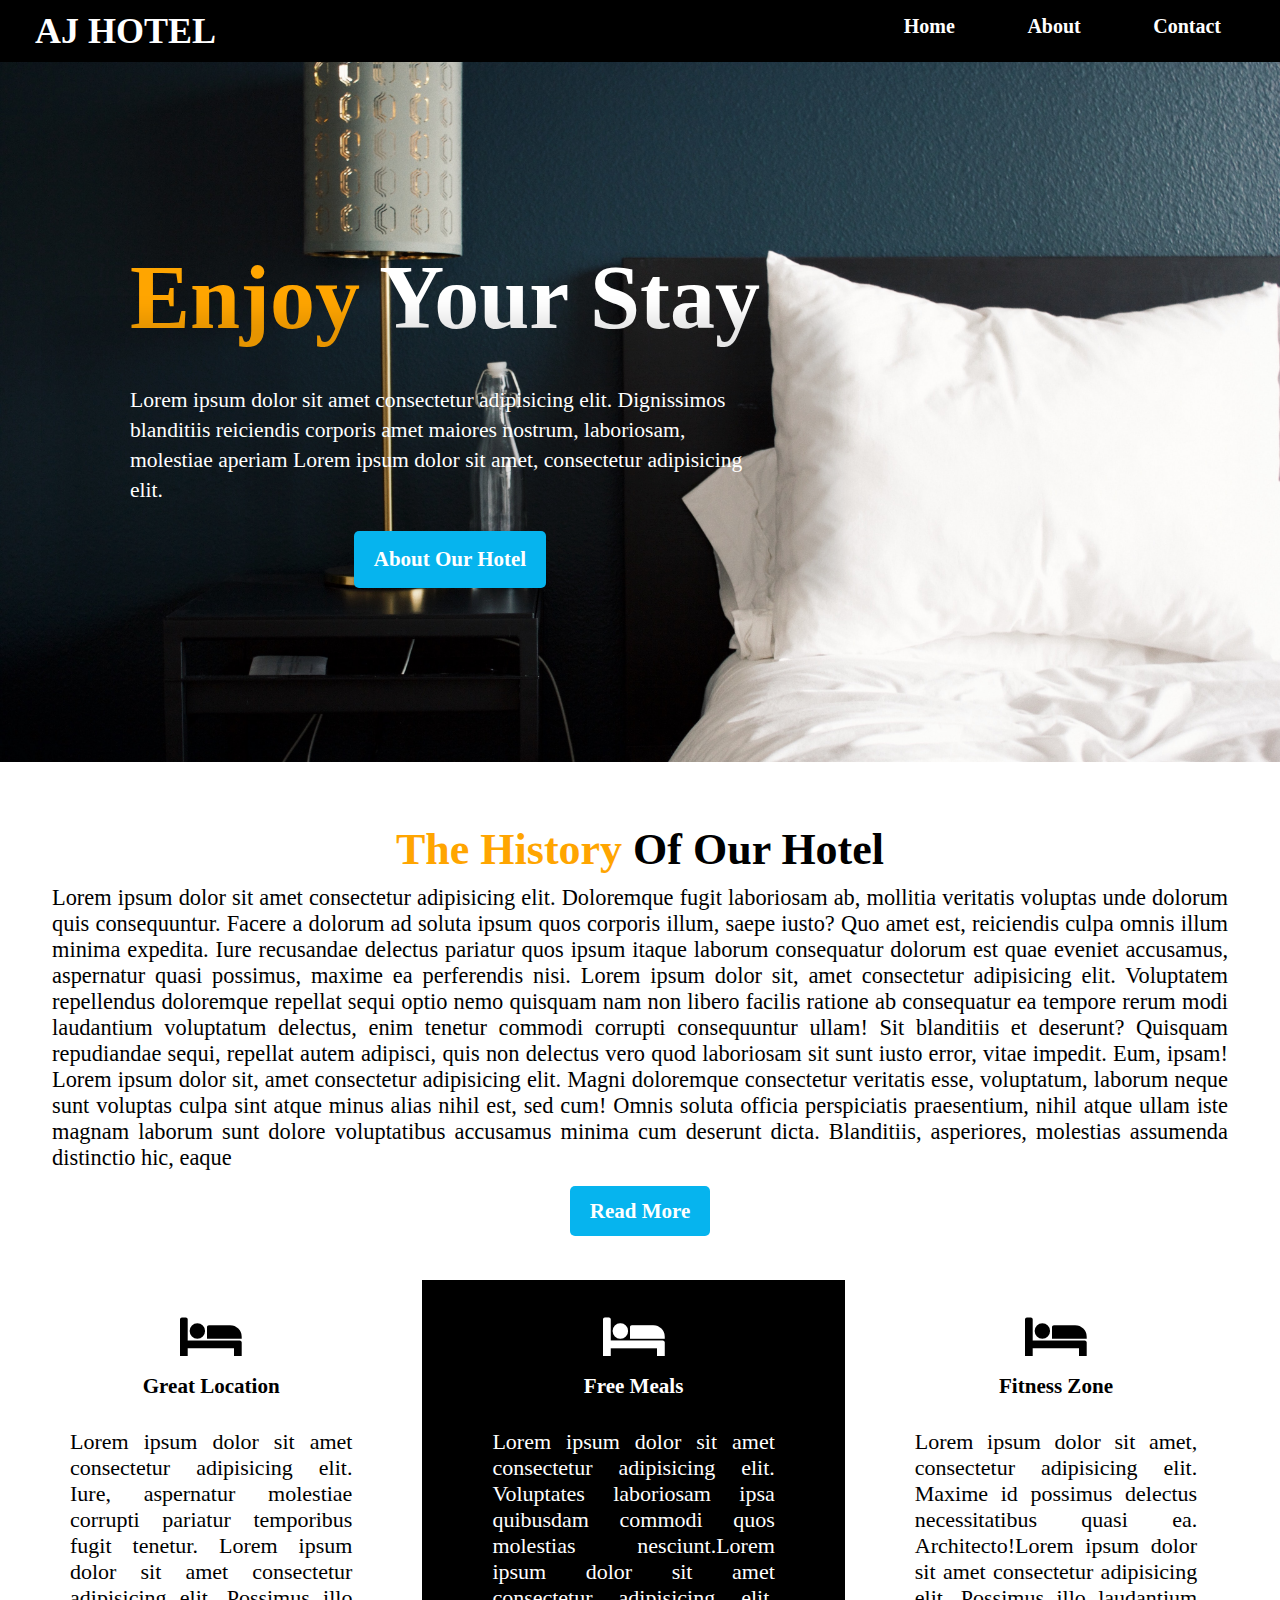
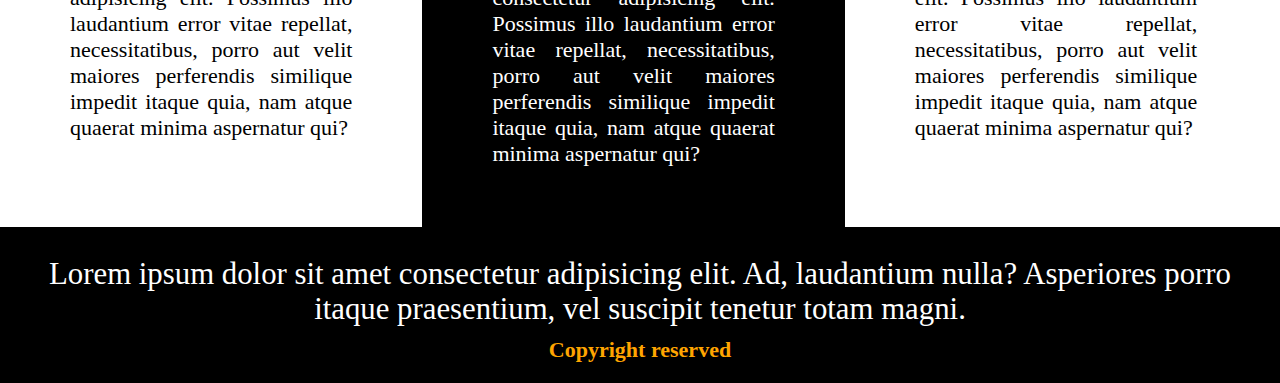
<file: index.html>
<!DOCTYPE html>
<html lang="en">

<head>
  <meta charset="UTF-8" />
  <meta http-equiv="X-UA-Compatible" content="IE=edge" />
  <meta name="viewport" content="width=device-width, initial-scale=1.0" />
  <meta name="description"
    content="Welcome to the world most beautiful hotel at Dehradun in India.Our hotel is located at most attractive location in the city of love." />
  <meta name="keywords" content=" 5-star hotel,hotel in dehradun, Ajeet hotel,Dehradun best hotel" />

  <link rel="stylesheet" href="https://cdnjs.cloudflare.com/ajax/libs/font-awesome/4.7.0/css/font-awesome.min.css" />

  <link rel="stylesheet" href="css/style.css" />
  <title>Aj Hotel</title>
</head>

<body>
  <!-- header -->
  <header>
    <nav id="navbar">
      <div class="logo-container">
        <h1><a href="index.html">AJ HOTEL</a></h1>
      </div>
      <div class="nav-items-container">
        <ul id="nav-items">
          <li><a href="index.html">Home</a></li>
          <li><a href="about.html">About</a></li>
          <li><a href="contact.html">Contact</a></li>
        </ul>
      </div>
    </nav>
    <div class="showcase">
      <div class="container">
        <div class="showcase-content">
          <h1><span class="color-warning">Enjoy</span> Your Stay</h1>
          <p>
            Lorem ipsum dolor sit amet consectetur adipisicing elit.
            Dignissimos blanditiis reiciendis corporis amet maiores nostrum,
            laboriosam, molestiae aperiam Lorem ipsum dolor sit amet,
            consectetur adipisicing elit.
          </p>
          <a role="button" href="about.html" class="btn btn-info">About Our Hotel</a>
        </div>
      </div>
    </div>
  </header>

  <!-- section 1 -->
  <section id="home-info" class="bg-dark">
    <div class="home-image-container">
      <img src="./img/inside-waiting-room.jpg" alt="Waiting room" class="img4" />
    </div>
    <div class="info-content">
      <h2><span class="color-warning"> The History</span> Of Our Hotel</h2>
      <p>
        Lorem ipsum dolor sit amet consectetur adipisicing elit. Doloremque
        fugit laboriosam ab, mollitia veritatis voluptas unde dolorum quis
        consequuntur. Facere a dolorum ad soluta ipsum quos corporis illum,
        saepe iusto? Quo amet est, reiciendis culpa omnis illum minima
        expedita. Iure recusandae delectus pariatur quos ipsum itaque laborum
        consequatur dolorum est quae eveniet accusamus, aspernatur quasi
        possimus, maxime ea perferendis nisi. Lorem ipsum dolor sit, amet
        consectetur adipisicing elit. Voluptatem repellendus doloremque
        repellat sequi optio nemo quisquam nam non libero facilis ratione ab
        consequatur ea tempore rerum modi laudantium voluptatum delectus, enim
        tenetur commodi corrupti consequuntur ullam! Sit blanditiis et
        deserunt? Quisquam repudiandae sequi, repellat autem adipisci, quis
        non delectus vero quod laboriosam sit sunt iusto error, vitae impedit.
        Eum, ipsam! Lorem ipsum dolor sit, amet consectetur adipisicing elit.
        Magni doloremque consectetur veritatis esse, voluptatum, laborum neque
        sunt voluptas culpa sint atque minus alias nihil est, sed cum! Omnis
        soluta officia perspiciatis praesentium, nihil atque ullam iste magnam
        laborum sunt dolore voluptatibus accusamus minima cum deserunt dicta.
        Blanditiis, asperiores, molestias assumenda distinctio hic, eaque
      </p>
      <a href="about.html" class="btn btn-info"> Read More</a>
    </div>
  </section>
  <section class="features">
    <div class="box box1">
      <i class="fa fa-solid fa-hotel fa-3x"></i>
      <h3>Great Location</h3>
      <p>
        Lorem ipsum dolor sit amet consectetur adipisicing elit. Iure,
        aspernatur molestiae corrupti pariatur temporibus fugit tenetur. Lorem
        ipsum dolor sit amet consectetur adipisicing elit. Possimus illo
        laudantium error vitae repellat, necessitatibus, porro aut velit
        maiores perferendis similique impedit itaque quia, nam atque quaerat
        minima aspernatur qui?
      </p>
    </div>
    <div class="box box2 bg-dark color-light">
      <i class="fa fa-solid fa-hotel fa-3x"></i>
      <h3>Free Meals</h3>
      <p>
        Lorem ipsum dolor sit amet consectetur adipisicing elit. Voluptates
        laboriosam ipsa quibusdam commodi quos molestias nesciunt.Lorem ipsum
        dolor sit amet consectetur adipisicing elit. Possimus illo laudantium
        error vitae repellat, necessitatibus, porro aut velit maiores
        perferendis similique impedit itaque quia, nam atque quaerat minima
        aspernatur qui?
      </p>
    </div>
    <div class="box box3">
      <i class="fa fa-solid fa-hotel fa-3x"></i>
      <h3>Fitness Zone</h3>
      <p>
        Lorem ipsum dolor sit amet, consectetur adipisicing elit. Maxime id
        possimus delectus necessitatibus quasi ea. Architecto!Lorem ipsum
        dolor sit amet consectetur adipisicing elit. Possimus illo laudantium
        error vitae repellat, necessitatibus, porro aut velit maiores
        perferendis similique impedit itaque quia, nam atque quaerat minima
        aspernatur qui?
      </p>
    </div>
  </section>
  <footer class="footer bg-dark color-light">
    <p>
      Lorem ipsum dolor sit amet consectetur adipisicing elit. Ad, laudantium
      nulla? Asperiores porro itaque praesentium, vel suscipit tenetur totam
      magni.
    </p>
    <h4>Copyright reserved</h4>
  </footer>
</body>

</html>
</file>
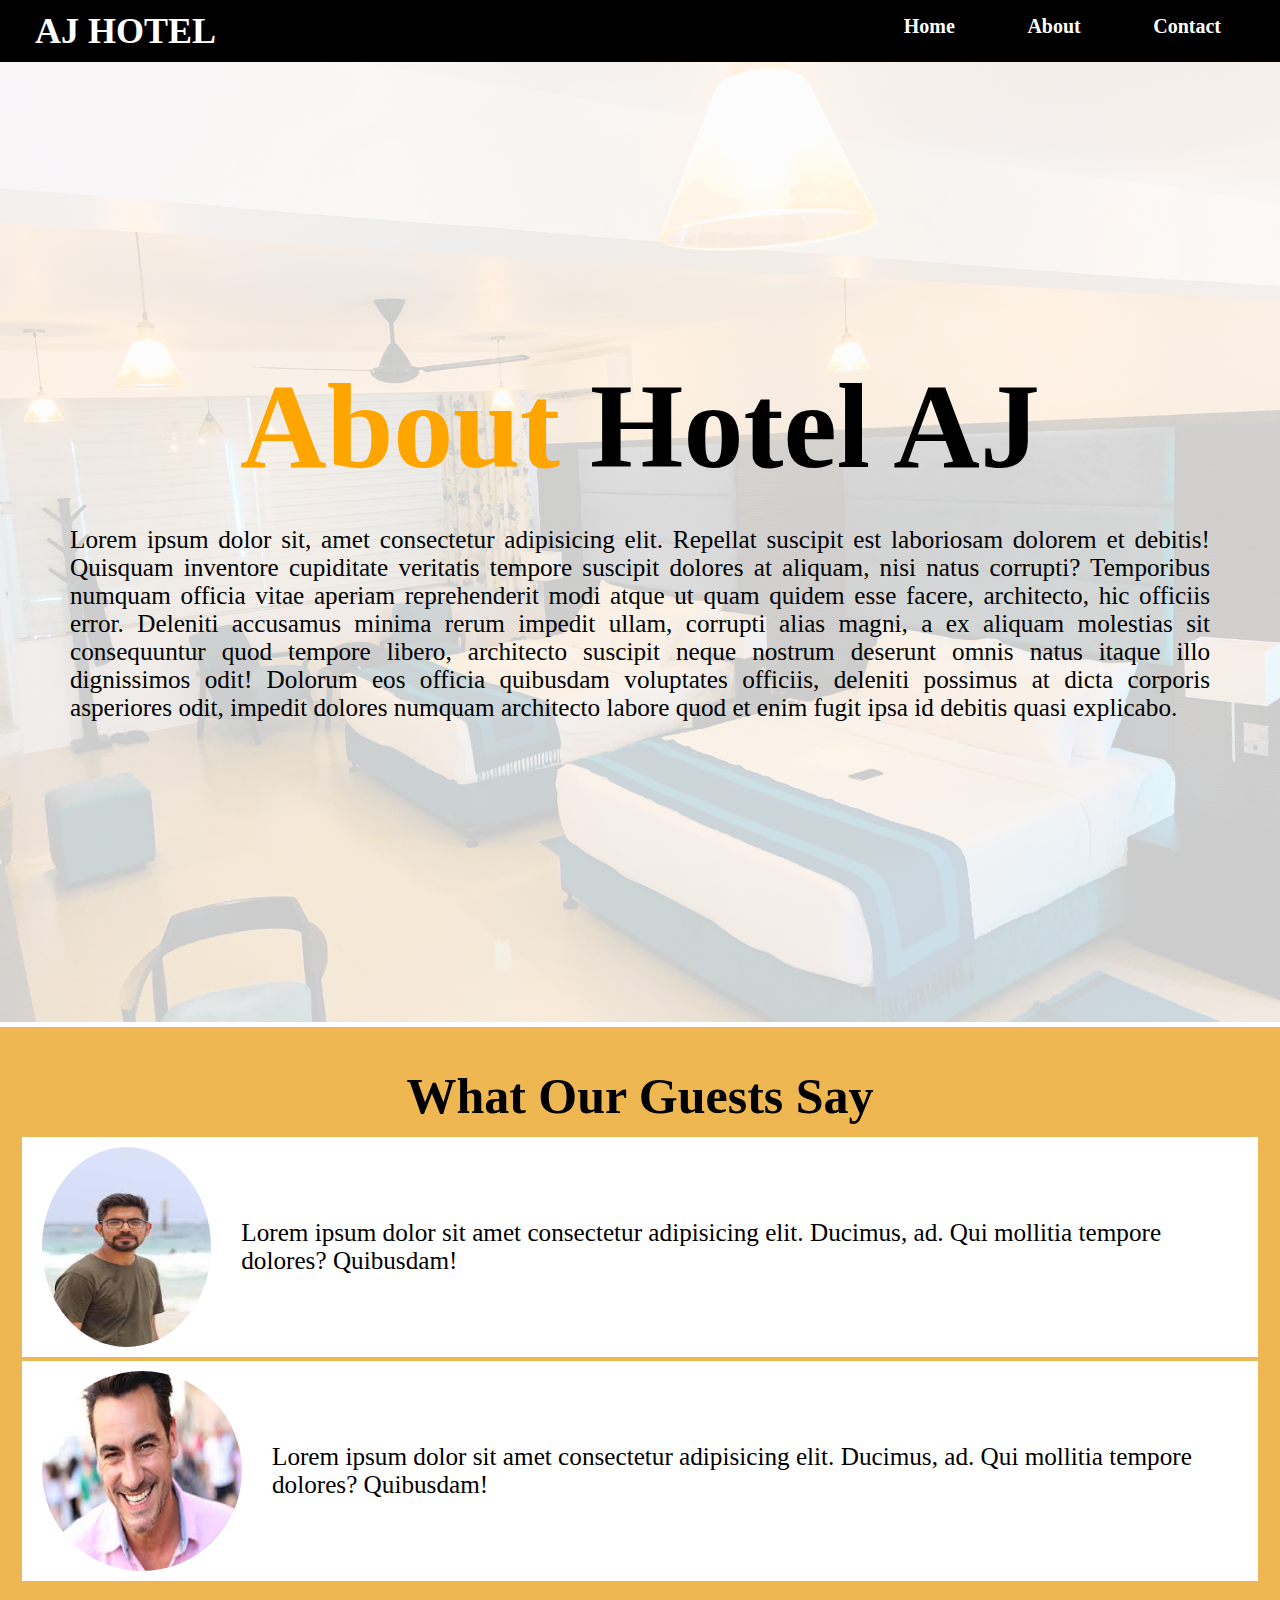
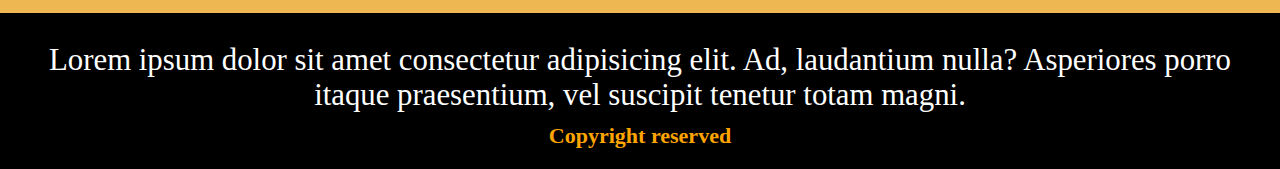
<file: about.html>
<!DOCTYPE html>
<html lang="en">

<head>
  <meta charset="UTF-8" />
  <meta http-equiv="X-UA-Compatible" content="IE=edge" />
  <meta name="viewport" content="width=device-width, initial-scale=1.0" />
  <meta name="description"
    content="Welcome to the world most beautiful hotel at Dehradun in India.Our hotel is located at most attractive location in the city of love." />
  <meta name="keywords" content=" 5-star hotel,hotel in dehradun, Ajeet hotel,Dehradun best hotel" />

  <link rel="stylesheet" href="css/style.css" />
  <title>Aj Hotel| About</title>
</head>

<body>
  <!-- header -->
  <header>
    <nav id="navbar">
      <div class="logo-container">
        <h1><a href="index.html">AJ HOTEL</a></h1>
      </div>
      <div class="nav-items-container">
        <ul id="nav-items">
          <li><a href="index.html">Home</a></li>
          <li><a href="about.html" class="current">About</a></li>
          <li><a href="contact.html">Contact</a></li>
        </ul>
      </div>
    </nav>
  </header>
  <sectoion id="about-info">
    <div class="about-container">
      <div class="left-info color-dark">
        <h1><span class="color-warning">About</span> Hotel AJ</h1>
        <p>
          Lorem ipsum dolor sit, amet consectetur adipisicing elit. Repellat
          suscipit est laboriosam dolorem et debitis! Quisquam inventore
          cupiditate veritatis tempore suscipit dolores at aliquam, nisi natus
          corrupti? Temporibus numquam officia vitae aperiam reprehenderit
          modi atque ut quam quidem esse facere, architecto, hic officiis
          error. Deleniti accusamus minima rerum impedit ullam, corrupti alias
          magni, a ex aliquam molestias sit consequuntur quod tempore libero,
          architecto suscipit neque nostrum deserunt omnis natus itaque illo
          dignissimos odit! Dolorum eos officia quibusdam voluptates officiis,
          deleniti possimus at dicta corporis asperiores odit, impedit dolores
          numquam architecto labore quod et enim fugit ipsa id debitis quasi
          explicabo.
        </p>
      </div>
      <div class="right-info">
        <img src="./img/room1.jpg" alt="Hotel room image" />
      </div>
    </div>
  </sectoion>

  <!-- section testimonial -->
  <section id="testimonial">
    <div class="testimonial-content color-dark">
      <h2>What Our Guests Say</h2>
      <div class="user-testimonial color-dark">
        <img src="img/user1.jpeg" alt="user-1-image" />
        <p>
          Lorem ipsum dolor sit amet consectetur adipisicing elit. Ducimus,
          ad. Qui mollitia tempore dolores? Quibusdam!
        </p>
      </div>
      <div class="user-testimonial color-dark">
        <img src="img/user2.jpeg" alt="user-2-image" />
        <p>
          Lorem ipsum dolor sit amet consectetur adipisicing elit. Ducimus,
          ad. Qui mollitia tempore dolores? Quibusdam!
        </p>
      </div>
    </div>
  </section>
  <footer class="footer bg-dark color-light">
    <p>
      Lorem ipsum dolor sit amet consectetur adipisicing elit. Ad, laudantium
      nulla? Asperiores porro itaque praesentium, vel suscipit tenetur totam
      magni.
    </p>
    <h4>Copyright reserved</h4>
  </footer>
</body>

</html>
</file>
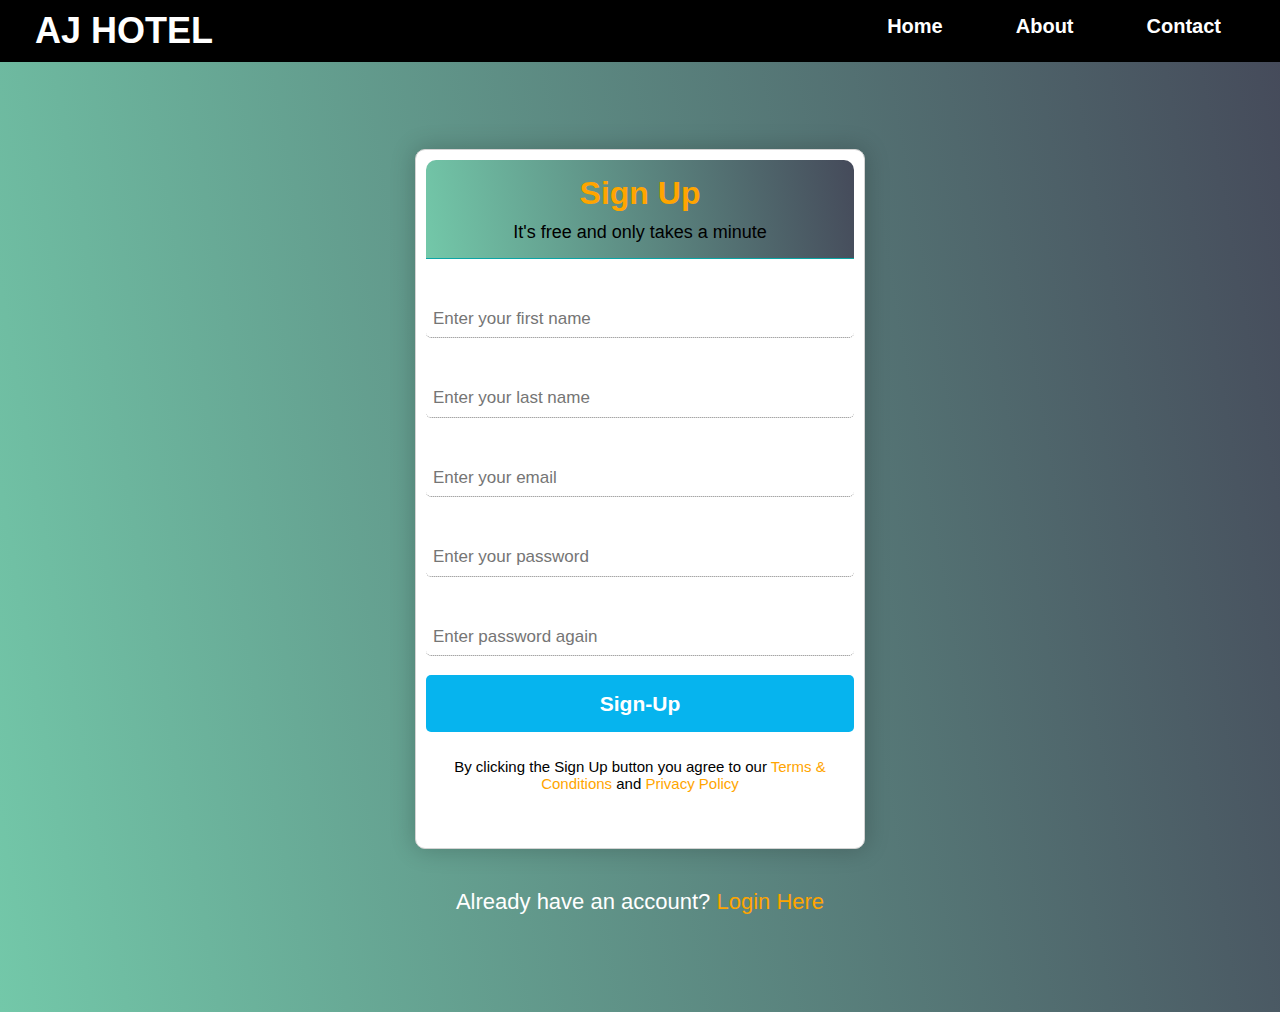
<file: contact.html>
<!DOCTYPE html>
<html lang="en">

<head>
  <meta charset="UTF-8" />
  <meta http-equiv="X-UA-Compatible" content="IE=edge" />
  <meta name="viewport" content="width=device-width, initial-scale=1.0" />
  <title>Sign-Up form</title>
  <link rel="stylesheet" href="css/style.css" />
  <link rel="stylesheet" href="./css/contact.css" />
</head>

<body>
  <!-- header -->
  <header>
    <nav id="navbar">
      <div class="logo-container">
        <h1><a href="index.html">AJ HOTEL</a></h1>
      </div>
      <div class="nav-items-container">
        <ul id="nav-items">
          <li><a href="index.html">Home</a></li>
          <li><a href="about.html">About</a></li>
          <li><a href="contact.html">Contact</a></li>
        </ul>
      </div>
    </nav>
  </header>
  <section>
    <div class="container-1">
      <div class="form-wrap">
        <div class="form-heading">
          <h1>Sign Up</h1>
          <p>It's free and only takes a minute</p>
        </div>
        <form action="sign-up-form.php" method="GET">
          <div class="form-group">
            <label for="fname">First Name</label>
            <input type="text" id="fname" name="fname" placeholder="Enter your first name" />
          </div>
          <div class="form-group">
            <label for="lname">Last Name</label>
            <input type="text" id="lname" name="lname" placeholder="Enter your last name" />
          </div>
          <div class="form-group">
            <label for="email">Email</label>
            <input type="email" id="email" name="email" placeholder="Enter your email" required />
          </div>
          <div class="form-group">
            <label for="pwd">Password</label>
            <input type="password" name="pwd" id="pwd" placeholder="Enter your password" />
          </div>
          <div class="form-group">
            <label for="c-pwd">Confirm Password</label>
            <input type="password" id="c-pwd" name="c-pwd" placeholder="Enter password again" />
          </div>
          <button type="submit" class="btn">Sign-Up</button>
          <div class="term-condition">
            <p>
              By clicking the Sign Up button you agree to our
              <a href="#">Terms & Conditions</a> and
              <a href="#">Privacy Policy</a>
            </p>
          </div>
        </form>
      </div>

      <div class="footer">
        <p>Already have an account? <a href="#"> Login Here</a></p>
      </div>
    </div>
  </section>
</body>

</html>
</file>
<file: css/style.css>
/* common */
* {
  margin: 0px;
  padding: 0px;
  box-sizing: border-box;
}
body {
  font-family: Cambria, Cochin, Georgia, Times, "Times New Roman", serif;
  font-size: 18px;
  color: white;
}
a {
  text-decoration: none;
}
h1,
h2,
h3 {
  margin: 10px 10px;
}
p {
  margin: 10px 0px;
}

.bg-light {
  background-color: white;
}
.bg-dark {
  background-color: black;
}
.color-warning {
  color: orange;
}
.color-light {
  color: white;
}
.color-dark {
  color: black;
}
.btn {
  padding: 13px 20px;
  color: white;
  border-radius: 5px;
  font-size: 21px;
  font-weight: 600;
  line-height: 1.5em;
  cursor: pointer;
}

.btn-info {
  background-color: #06b4ee;
}
.btn-info:hover {
  background-color: #008cba;
}
.btn-warning {
  background-color: #ffcc33;
}
.btn-warning:hover {
  background-color: #ffbf00;
}
.btn-success {
  background-color: #00ff00;
}
.btn-success:hover {
  background-color: #00cc00;
}
.container {
  max-width: 900px;
  padding: 10px 20px;
  text-align: center;
  margin: auto;
}

/* css for page header */
header {
  margin: 0px;
  padding: 0px;
}

/* setting up navbar */
#navbar {
  overflow: auto;
  /* margin-left:10px;
    padding:10px; */
  background-color: black;
}
.logo-container {
  float: left;
  margin-left: 20px;
}
@media (max-width: 430px) {
  .logo-container {
    float: none;
    display: block;
    text-align: center;
  }
}

.logo-container a {
  text-decoration: none;
  color: white;
  padding: 9px;
  padding-left: 5px;
}
.logo-container a:hover {
  color: orange;
}
.nav-items-container {
  margin-top: 10px;
  margin-right: 20px;
  padding: 5px;
  float: right;
}
@media (max-width: 430px) {
  .nav-items-container {
    float: none;
    text-align: center;
  }
}
.nav-items-container ul {
  list-style: none;
}
.nav-items-container ul li {
  display: inline;
  padding: 0px 20px;
}
.nav-items-container ul li a {
  padding: 14px;
  margin-top: 20px;
  font-size: 20px;
  font-weight: 600;
  color: white;
}
.nav-items-container ul li a:hover {
  background-color: rgb(41, 39, 39);
  color: orange;
}

/* styling showcase */

.showcase {
  background: url("../img/decoration.jpg") no-repeat center center/cover;
  height: 700px;
  padding-bottom: 50px;
}

/* @media (max-width: 430px) {
  .showcase {
    height: 630px;
  }
} */

.showcase .container {
  margin-left: 40px;
  text-align: left;
}
.showcase .showcase-content {
  color: white;
  padding-top: 150px;
}
.showcase .showcase-content h1 {
  font-size: 90px;
  font-weight: 600;
  padding-bottom: 16px;
  margin-left: 0px;
}
.showcase .showcase-content p {
  font-size: 1.2em;
  line-height: 1.4em;
  background-color: rgba(0, 0, 0, 0.1);
  box-shadow: 0px 0px 20px 70px rgba(0, 0, 0, 0.1);
  padding-bottom: 15px;
  max-width: 640px;
}

/* @media (max-width: 600px) {
  .showcase .showcase-content {
    padding-top: 70px;
  }
  .showcase .showcase-content h1 {
    font-size: 75px;
  }
} */
/* @media (max-width: 430px) {
  .showcase-content {
    text-align: center;
  }
  .showcase .showcase-content {
    padding-top: 70px;
  }
  .showcase .showcase-content h1 {
    font-size: 60px;
    text-align: center;
  }
} */

/* styling section 1 home-info */
#home-info {
  height: auto;
  display: flex;
  /* align-items: center; */
  justify-content: center;
}

.home-image-container {
  max-width: 50%;
  height: auto;
}
.home-image-container img {
  max-width: 100%;
  height: 100%;
}

/* info-content styling */
#home-info .info-content {
  max-width: 50%;
  border: 2px solid white;
  text-align: center;
  height: inherit;
  padding: 50px 50px;

  background-color: white;
  color: black;
}
#home-info .info-content h1 {
  font-size: 2em;
  padding-bottom: 20px;
}
#home-info .info-content p {
  font-size: 1.2em;
  padding-bottom: 15px;
  text-align: justify;
}

/* features section styling */
.features {
  color: black;
  overflow: auto;
}
.box {
  max-width: 33%;
  float: left;
  min-height: 400px;
  text-align: center;
  padding: 30px 20px;
}
.box p {
  font-size: 22px;
  text-align: justify;
  padding: 20px 50px;
}

/* footer styling */

.footer {
  padding: 20px 10px;
  text-align: center;
  font-size: 22px;
}
.footer h4 {
  color: orange;
}

/* About page styling */

#about-info .about-container {
  display: flex;
  flex-direction: row;
  justify-content: center;
  height: auto;
}
.about-container .left-info {
  display: flex;
  flex-direction: column;
  justify-content: center;

  padding: 20px 20px;
  width: 50%;
  height: inherit;
}

.left-info h1 {
  text-align: center;
  font-size: 70px;
}
.left-info p {
  font-size: 1.2em;
  padding: 10px 50px;
  text-align: justify;
}
.about-container .right-info {
  width: 50%;
  height: inherit;
}
.right-info img {
  width: 100%;
  height: inherit;
}
/* testimonial styling */

#testimonial {
  padding: 30px 20px;
  text-align: center;
  background-color: rgb(238, 183, 82);
}
.testimonial-content {
  display: flex;
  flex-direction: column;
  justify-content: center;
  align-items: center;
}
.testimonial-content h2 {
  font-size: 50px;
}
.user-testimonial {
  display: flex;
  flex-direction: row;
  justify-content: center;
  align-items: center;
  text-align: left;
  background-color: white;
  padding: 10px 20px;
  border: 2px solid rgb(238, 183, 82);
}
.user-testimonial img {
  display: block;
  height: 200px;
  width: 200px;
  border-radius: 50%;
}

.user-testimonial p {
  font-size: 1.2em;
  padding: 0 30px;
}

/* media query for about page */
@media (max-width: 1352px) {
  #about-info .about-container {
    position: relative;
  }
  .about-container .left-info {
    position: absolute;
    top: 0px;
    left: 0px;
    width: 100%;
    height: 100%;
    display: flex;
    flex-direction: column;
    justify-content: center;
    align-items: center;
    z-index: 1;
  }
  .left-info h1 {
    font-size: 120px;
  }
  .left-info p {
    font-size: 1.4em;
  }

  .about-container .right-info {
    width: 100%;
    opacity: 0.2;
  }

  .user-testimonial p {
    font-size: 1.4em;
  }
  .footer p {
    font-size: 1.4em;
  }
}
@media (max-width: 942px) {
  .left-info h1 {
    font-size: 80px;
  }
  .about-container .left-info {
    padding: 0px;
  }
  .left-info p {
    margin: 0px;
    padding: 10px 20px;
  }
  .testimonial-content h2 {
    font-size: 40px;
  }
  .left-info p,
  .user-testimonial p,
  .footer p {
    font-size: 1.3em;
  }
}

@media (max-width: 749px) {
  .left-info h1 {
    font-size: 60px;
  }
  .left-info p {
    padding: 10px 17px;
  }
  .testimonial-content h2 {
    font-size: 30px;
  }

  .left-info p,
  .user-testimonial p,
  .footer p {
    font-size: 1.2em;
  }
}

@media (max-width: 610px) {
  .nav-items-container {
    margin-right: 0px;
  }
  .logo-container {
    float: none;
    display: block;
    text-align: center;
  }
  .nav-items-container {
    float: none;
    text-align: center;
  }
  .left-info h1 {
    font-size: 45px;
  }
  .left-info p {
    padding: 8px 14px;
  }
  .testimonial-content h2 {
    font-size: 25px;
  }

  .left-info p,
  .user-testimonial p,
  .footer p {
    font-size: 1em;
  }
}
@media (max-width: 514px) {
  .left-info h1 {
    font-size: 30px;
  }
  .left-info p {
    padding: 8px 12px;
  }
  .testimonial-content h2 {
    font-size: 21px;
  }
  .user-testimonial {
    display: flex;
    flex-direction: column;
    justify-content: center;
    align-items: center;
    text-align: justify;
    background-color: white;
    padding: 10px 20px;
    border: 2px solid rgb(238, 183, 82);
  }
  .user-testimonial img {
    display: block;
    height: 100px;
    width: 100px;
    border-radius: 50%;
  }

  .user-testimonial p {
    padding: 3px 30px;
  }

  .left-info p,
  .user-testimonial p,
  .footer p {
    font-size: 0.9em;
  }
}
@media (max-width: 468px) {
  .nav-items-container ul li {
    display: inline;
    padding: 0px 10px;
  }
  .left-info h1 {
    font-size: 24px;
  }
  .left-info p {
    padding: 5px 10px;
  }
  .testimonial-content h2 {
    font-size: 18px;
  }
  .user-testimonial img {
    display: block;
    height: 60px;
    width: 60px;
    border-radius: 50%;
  }

  .user-testimonial p {
    padding: 3px 20px;
  }

  .left-info p,
  .user-testimonial p,
  .footer p {
    font-size: 0.7em;
  }
}
@media (max-width: 360px) {
  .nav-items-container ul li {
    padding: 0px 2px;
  }
  .left-info h1 {
    font-size: 19px;
  }

  .testimonial-content h2 {
    font-size: 15px;
  }
  .user-testimonial img {
    height: 40px;
    width: 40px;
  }

  .user-testimonial p {
    padding: 2px 4px;
  }

  .left-info p,
  .user-testimonial p,
  .footer p {
    font-size: 0.6em;
  }
}
@media (max-width: 314px) {
  .nav-items-container ul li {
    padding: 0px;
  }
  .nav-items-container ul li a {
    padding: 14px 4px;
  }
  .left-info h1 {
    font-size: 17px;
  }

  .testimonial-content h2 {
    font-size: 14px;
  }
  .user-testimonial img {
    height: 30px;
    width: 30px;
  }

  .user-testimonial p {
    padding: 1px 2px;
  }

  .left-info p,
  .user-testimonial p,
  .footer p {
    font-size: 0.5em;
  }
}

/* /media query for responsive website */

@media (max-width: 241px) {
  .showcase .container {
    margin: auto;
  }
  .showcase .showcase-content {
    padding-top: 30px;
  }
  .showcase .showcase-content h1 {
    font-size: 50px;
  }
  .showcase .showcase-content p {
    font-size: 18px;
  }
  .showcase-content .btn {
    padding: 9px 15px;
    font-size: 18px;
  }
  #home-info {
    display: flex;
    flex-direction: column;
    /* justify-content: center; */
    align-items: center;
    text-align: center;
    height: auto;
  }

  .home-image-container img {
    max-width: 150px;
    max-height: 150px;
  }
  #home-info .info-content {
    float: none;
    display: flex;
    flex-direction: column;
    align-items: center;
    text-align: center;
    min-width: 100%;
    height: 100%;
    padding: 10px;
    margin: 0px;
    font-size: 16px;
  }
  #home-info .info-content p {
    text-align: center;
    font-weight: 100;
    font-size: 16px;
    line-height: 1.2rem;
  }
  */ #home-info .info-content .btn {
    padding: 9px 15px;
    font-size: 16px;
  }
  .features {
    display: flex;
    flex-direction: column;
    align-items: center;
    justify-content: center;
    width: 100%;
    height: auto;
  }
  .box {
    display: flex;
    flex-direction: column;
    align-items: center;
    justify-content: center;
    min-width: 100%;
    padding: 10px;
    height: auto;
  }
  .fa-3x {
    font-size: 1.8rem;
  }
  .box p {
    padding: 10px;
    margin: 0px;
    text-align: center;
    font-size: 16px;
    line-height: 1.2rem;
  }
  .box1 {
    background-color: black;
    color: white;
  }
  .box2 {
    background-color: white;
    color: black;
  }
  .box3 {
    background-color: black;
    color: white;
  }
  /* .footer {
    background-color: teal;
    font-size: 16px;
    line-height: 1.2rem;
  } */
}
@media (min-width: 242px) and (max-width: 274px) {
  .showcase .container {
    margin: auto;
  }
  .showcase .showcase-content {
    padding-top: 30px;
  }
  .showcase .showcase-content h1 {
    font-size: 55px;
  }
  .showcase .showcase-content p {
    font-size: 18px;
  }
  .showcase-content .btn {
    padding: 9px 15px;
    font-size: 18px;
  }
}

@media (min-width: 0px) and (max-width: 768px) {
  .features {
    display: flex;
    flex-direction: column;
    align-items: center;
    justify-content: center;
    width: 100%;
    height: auto;
  }
  .box {
    display: flex;
    flex-direction: column;
    align-items: center;
    justify-content: center;
    min-width: 100%;
    padding: 10px;
    height: auto;
  }
  .fa-3x {
    font-size: 1.8rem;
  }
  .box p {
    padding: 10px;
    margin: 0px;
    text-align: center;
    font-size: 1.05rem;
    line-height: 1.5rem;
  }
  .box1 {
    background-color: black;
    color: white;
  }
  .box2 {
    background-color: white;
    color: black;
  }
  .box3 {
    background-color: black;
    color: white;
  }
  .footer {
    width: 100%;

    font-size: 1.05rem;
    line-height: 1.5rem;
  }
}

/* // showcase media query */

@media (max-width: 722px) {
  /* .container {
    height: 600px;
  } */
  showcase .container {
    margin: auto;
  }
  .showcase .showcase-content {
    padding-top: 140px;
    text-align: center;
  }
  .showcase .showcase-content h1 {
    font-size: 60px;
  }
  .showcase .showcase-content p {
    font-size: 1.2rem;
    padding: 20px 20px;
  }
  .showcase-content .btn,
  .btn-info {
    padding: 11px 17px;
    font-size: 19px;
  }
}
@media (max-width: 525px) {
  .showcase .showcase-content {
    padding-top: 55px;
    text-align: center;
  }
  .showcase .showcase-content h1 {
    font-size: 52px;
  }
  .showcase .showcase-content p {
    font-size: 18px;
    padding: 18px;
    padding-top: 8px;
  }
  .showcase-content .btn,
  .btn-info {
    padding: 10px 16px;
    font-size: 17px;
  }
}
@media (max-width: 365px) {
  .showcase .showcase-content {
    padding-top: 65px;
    text-align: center;
  }
  .showcase .showcase-content h1 {
    font-size: 50px;
  }
  /* .showcase .showcase-content p {
    font-size: 20px;
    padding: 18px 18px;
  } */
  .showcase-content .btn,
  .btn-info {
    padding: 9px 15px;
    font-size: 18px;
  }
}
@media (max-width: 304px) {
  .showcase .showcase-content {
    padding-top: 35px;
    text-align: center;
  }
  .showcase .showcase-content h1 {
    font-size: 40px;
  }
  /* .showcase .showcase-content p {
    font-size: 19px;
    padding: 14px;
  } */
  .showcase-content .btn,
  .btn-info {
    padding: 8px 14px;
    font-size: 17px;
  }
}

/* home-info media query */
@media (max-width: 1430px) {
  .showcase {
    padding-bottom: 0px;
  }
  .showcase .container {
    margin-left: 0px;
    display: flex;
    flex-direction: column;
    justify-content: center;
    align-items: center;
    height: 100%;
  }
  .showcase .showcase-content {
    display: flex;
    flex-direction: column;
    justify-content: center;
    align-items: center;
    padding-top: 0px;
  }
  .home-image-container {
    display: none;
  }

  #home-info .info-content {
    min-width: 100%;
    min-height: 100%;
    padding: 50px 50px;
  }

  .info-content h2 {
    font-size: 44px;
  }

  #home-info .info-content p {
    font-size: 1.4rem;
  }
}
@media (max-width: 769px) {
  .home-image-container {
    display: none;
  }
  #home-info .info-content {
    min-width: 100%;
    height: auto;
    padding: 30px;
  }
  .info-content h2 {
    font-size: 33px;
  }
  #home-info .info-content p {
    font-size: 1.2rem;
    text-align: justify;
  }
  .box P {
    font-size: 1.2rem;
  }
  .footer {
    font-size: 1.2rem;
  }
}
@media (max-width: 600px) {
  showcase .showcase-content p {
    font-size: 1.05rem;
  }

  showcase .showcase-content p {
    font-size: 1.05rem;
  }
  #home-info .info-content {
    min-width: 100%;
    height: auto;
    padding: 20px;
  }
  .info-content h2 {
    font-size: 25px;
  }
  #home-info .info-content p {
    font-size: 1.05rem;
  }
}

@media (max-width: 274px) {
  .info-content h2 {
    font-size: 19px;
  }
  #home-info .info-content p {
    font-size: 1rem;
  }
  #home-info .into-content .btn {
    padding: 6px 11px;
    font-size: 14px;
  }
}

@media (max-width: 242px) {
  #home-info .info-content p {
    font-size: 1rem;
    text-align: justify;
  }
  #home-info .into-content .btn {
    padding: 5px 9px;
    font-size: 11px;
  }
}
</file>
<file: css/contact.css>
* {
  margin: 0px;
  padding: 0px;
  box-sizing: border-box;
}
body {
  font-family: "Lucida Sans", "Lucida Sans Regular", "Lucida Grande",
    "Lucida Sans Unicode", Geneva, Verdana, sans-serif;
  background-image: linear-gradient(80deg, #73c8a9, #454a5a);
}
section {
  display: flex;
  align-items: center;
  justify-content: center;
  height: 950px;
  padding: 50px;
}
.container-1 {
  text-align: center;
  padding: 0px;
  display: flex;
  flex-direction: column;
  align-items: center;
  justify-content: center;
  width: 100%;
}
.form-wrap {
  max-width: 450px;
  height: 700px;
  margin: auto;
  padding: 10px;
  margin-top: 20px;
  border: 1px solid lightgrey;
  background-color: white;
  border-radius: 10px;
  box-shadow: 0px 0px 25px 0.3px rgba(0, 0, 0, 0.2);
}
.form-wrap:hover {
  box-shadow: 0px 0px 0.5px 1px rgba(0, 0, 0, 0.9);
}
.form-heading {
  background-image: linear-gradient(80deg, #73c8a9, #454a5a);
  padding: 5px;
  border-top-left-radius: 10px;
  border-top-right-radius: 10px;
  border-bottom: 1px solid rgb(12, 165, 165);
  color: black;
}
.form-heading h1 {
  margin-bottom: 10px;
  color: orange;
  font-size: 2rem;
}
form {
  margin-top: 15px;
}
.from-group {
  padding: 5px;
}
.form-group label {
  display: block;
  font-size: 20px;
  text-align: left;
  margin-top: 16px;
}
.form-group input {
  width: 100%;
  line-height: 2.2em;
  padding-left: 7px;
  margin-top: 2px;
  border-radius: 5px;
  font-size: 17px;
  border: none;
  border-bottom: 0.5px dotted gray;
}

button {
  width: 100%;
  margin-top: 19px;
  font-size: 20px;
  padding: 5px;
  background-color: #06b4ee;
  border-radius: 5px;
  margin-bottom: 16px;
  border: none;
  transition: all 0.4s ease;
}
button:hover {
  background-color: #008cba;
}
.term-condition {
  font-size: 15px;
  margin-bottom: 5px;
}
.term-condition p {
  color: black;
}

.footer {
  margin-top: 10px;
}
.container-1 .footer p {
  font-size: 22px;
}
.footer a,
.term-condition a {
  color: orange;
}
@media (max-width: 526px) {
  section {
    padding: 0px 50px;
  }
}
@media (max-width: 400px) {
  section {
    padding: 0px 20px;
  }
  .btn {
    padding: 11px 16px;
    font-size: 18px;
  }
}

@media (max-width: 252px) {
  .term-condition {
    font-size: 13px;
  }
  .container-1 .footer p {
    font-size: 15px;
  }
}
</file>
